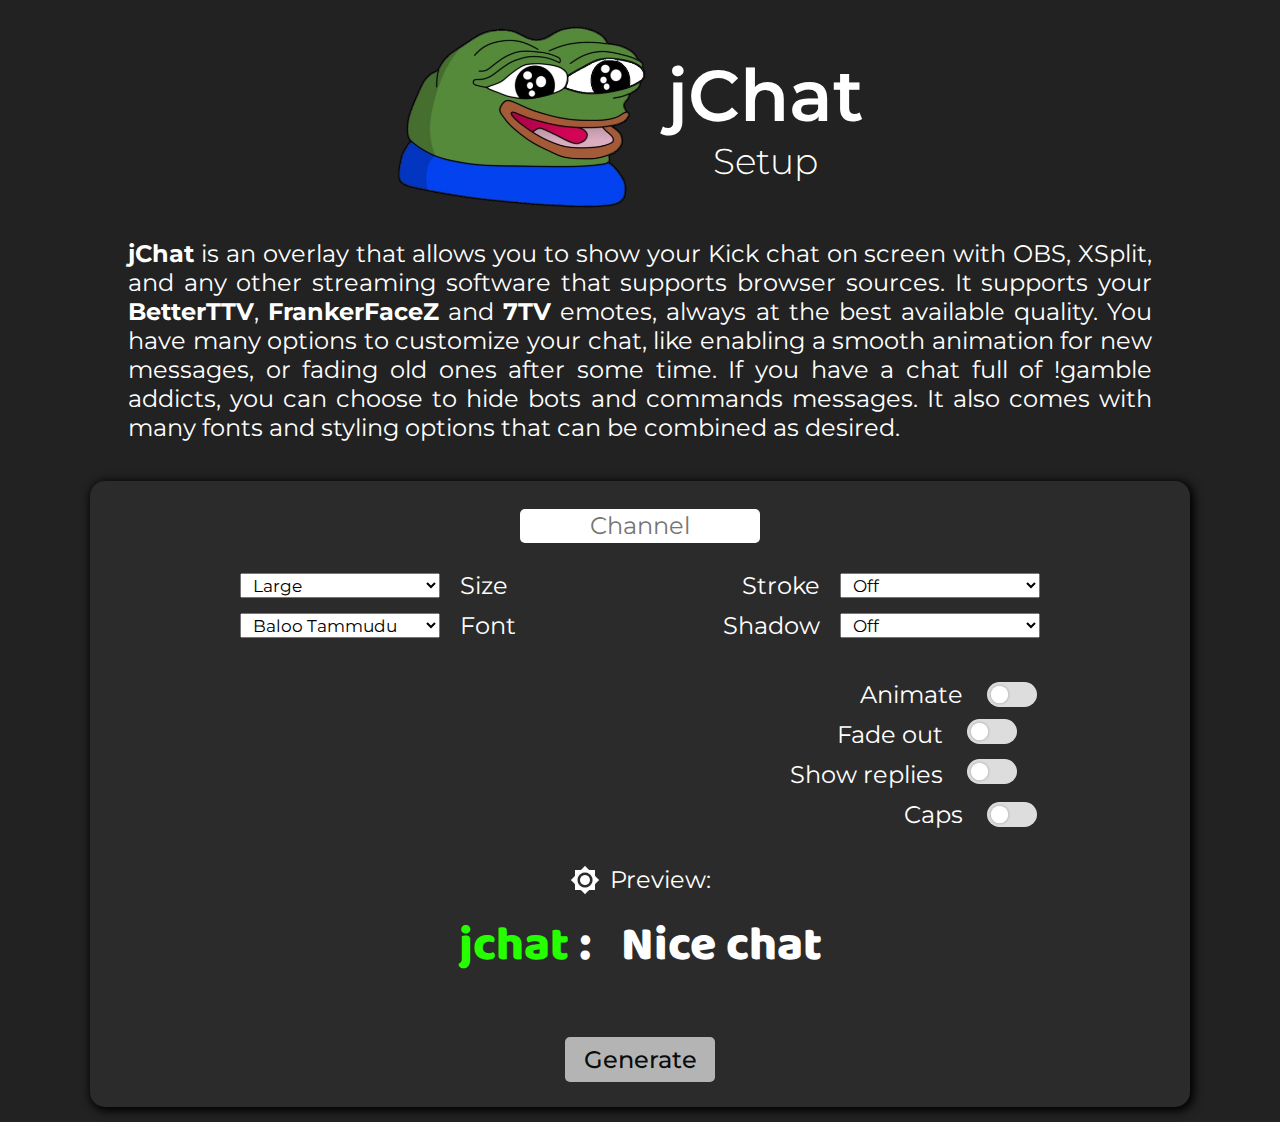
<file: index.html>
<!DOCTYPE html>
<html lang="en">

<head>
    <title>jChat &bull; Setup | giambaJ</title>
    <link rel="preconnect" href="https://fonts.gstatic.com">
    <link href="https://fonts.googleapis.com/css2?family=Montserrat:wght@100;300;400;500;700&display=swap"
          rel="stylesheet">
    <link href="https://fonts.googleapis.com/css2?family=Baloo+Tammudu+2:wght@400;500;600;700;800&family=Comfortaa:wght@300;400;500;600;700&family=Dancing+Script:wght@400;500;600;700&family=Indie+Flower&family=Lato:ital,wght@0,100;0,300;0,400;0,700;0,900;1,100;1,300;1,400;1,700;1,900&family=Noto+Sans+JP:wght@100;300;400;500;700;900&family=Roboto:ital,wght@0,100;0,300;0,400;0,500;0,700;0,900;1,100;1,300;1,400;1,500;1,700;1,900&family=Source+Code+Pro:ital,wght@0,200;0,300;0,400;0,500;0,600;0,700;0,900;1,200;1,300;1,400;1,500;1,600;1,700;1,900&family=Press+Start+2P&family=Wallpoet&display=swap"
          rel="stylesheet">
    <link rel="stylesheet" href="styles/style.css">
    <link rel="stylesheet" class="preview_size" href="styles/size_large.css">
    <link rel="stylesheet" class="preview_font" href="styles/font_BalooTammudu.css">
    <script src="jquery.min.js"></script>
    <script src="settings.js" defer></script>
    <script src="utils.js" defer></script>
    <script src="script.js" defer></script>
</head>

<body>
<header>
    <img src="img/peepoHappy.png" alt="peepoHappy">
    <div>
        <h1>jChat</h1>
        <h2>Setup</h2>
    </div>

</header>

<section>
    <p>
        <em>jChat</em> is an overlay that allows you to show your Kick chat on screen with OBS, XSplit, and any other
        streaming software that supports browser sources. It supports your
        <a href="https://betterttv.com/" target="_blank">BetterTTV</a>, <a href="https://www.frankerfacez.com/"
                                                                           target="_blank">FrankerFaceZ</a> and
        <a href="https://7tv.app/" target="_blank">7TV</a> emotes, always at the best available quality. You have many
        options to customize your chat, like enabling a smooth animation for new messages, or fading old ones after some
        time. If you have
        a chat full of !gamble addicts, you can choose to hide bots and commands messages. It also comes with many fonts
        and styling options that can be combined as desired.
    </p>


    <form name="generator">
        <div class="form_row center">

            <label>
                <input type="text" name="channel" required placeholder="Channel">
            </label>
        </div>
        <div class="form_table">
            <div class="form_col">
                <div class="form_row left">
                    <select name="size" id="size">
                        <option value="1">Small</option>
                        <option value="2">Medium</option>
                        <option value="3" selected>Large</option>
                    </select>
                    <label for="size">Size</label>
                </div>
                <div class="form_row left">
                    <select name="font" id="font">
                        <option value="0" selected>Baloo Tammudu</option>
                        <option value="1">Segoe UI</option>
                        <option value="2">Roboto</option>
                        <option value="3">Lato</option>
                        <option value="4">Noto Sans</option>
                        <option value="5">Source Code Pro</option>
                        <option value="6">Impact</option>
                        <option value="7">Comfortaa</option>
                        <option value="8">Dancing Script</option>
                        <option value="9">Indie Flower</option>
                        <option value="10">Press Start 2P</option>
                        <option value="11">Wallpoet</option>
                    </select>
                    <label for="font">Font</label>
                </div>
                <br>
            </div>
            <div class="form_col">
                <div class="form_row right">
                    <label for="stroke">Stroke</label>
                    <select name="stroke" id="stroke">
                        <option value="0" selected>Off</option>
                        <option value="1">Thin</option>
                        <option value="2">Medium</option>
                        <option value="3">Thick</option>
                        <option value="4">Thicker</option>
                    </select>
                </div>
                <div class="form_row right">
                    <label for="shadow">Shadow</label>
                    <select name="shadow" id="shadow">
                        <option value="0" selected>Off</option>
                        <option value="1">Small</option>
                        <option value="2">Medium</option>
                        <option value="3">Large</option>
                    </select>
                </div>
                <br>
                <div class="form_row right">
                    <label for="animate">Animate</label>
                    <input type="checkbox" name="animate" id="animate">
                </div>
                <div class="form_row right">
                    <label for="fade">Fade out</label>
                    <input type="text" name="fade" id="fade" value="30" class="short hidden"><span id="fade_seconds"
                                                                                         class="hidden">sec</span>
                    <label>
                        <input type="checkbox" name="fade_bool">
                    </label>
                </div>
                <div class="form_row right">
                    <label for="show_replies">Show replies</label>
                    <label>
                        <input type="checkbox" name="show_replies" id="show_replies">
                    </label>
                </div>
                <div class="form_row right">
                    <label for="small_caps">Caps</label>
                    <input type="checkbox" name="small_caps" id="small_caps">
                </div>
            </div>
        </div>

        <div id="submit_container">
            <div class="preview"><img id="brightness" src="img/light.png" alt="brightness"> <label>Preview:</label></div>
            <div id="example">
                <div class="chat_line">
                    <span class="nick" style="color: rgb(38, 255, 0);">jchat</span>
                        <span class="colon">:</span>
                        <span> Nice chat </span>
                </div>
            </div>
            <input type="submit" value="Generate">
        </div>
    </form>
    <div id="result" class="hidden">
        <div id="alert">Copied to clipboard</div>
        <label for="url"></label><input type="text" id="url" readonly>
        <p>Configure a new browser source on your streaming software with the given URL.</p>
        <input type="button" id="reset" value="Reset">
    </div>

</section>
</body>
</html>
</file>
<file: styles/style.css>
body {
    height: 100vh;
    margin: 0;
    background: rgb(34, 34, 34);
    color: white;
    font-family: 'Montserrat', 'Segoe UI', sans-serif;
    font-size: 1.5em;
    font-weight: 400;
    display: flex;
    flex-direction: column;
    align-items: center;
    overflow-x: hidden;
}

header {
    display: flex;
    align-items: center;
    justify-content: center;
    margin-top: 25px;
}

header img {
    width: 250px;
    height: auto;
}

header div {
    margin: 20px;
    text-align: center;
}

h1 {
    margin: 0px;
    font-weight: 600;
    font-size: 3em;
}

h2 {
    margin: 0;
    font-weight: 300;
}

section {
    width: 80%;
    margin: 30px;
    display: flex;
    flex-direction: column;
    align-items: center;
}

p {
    margin-top: 0;
    text-align: justify;
}

em {
    font-weight: bolder;
    font-style: unset;
}

a {
    color: white;
    text-decoration: unset;
    font-weight: bold;
    transition: opacity .3s;
}

a:hover {
    opacity: .6;
}

form[name="generator"] {
    width: 1050px;
    margin: 15px;
    padding: 25px;
    border-radius: 15px;
    background-color: rgb(43, 43, 43);
    box-shadow: 2px 2px 10px 2px black;
    display: flex;
    flex-direction: column;
    justify-content: center;
    align-items: center;
}

.form_table {
    width: 100%;
    display: flex;
    justify-content: center;
    align-items: flex-start;
}

.form_col {
    width: 400px;
    display: flex;
    flex-direction: column;
    justify-content: center;
    align-items: center;
}

.form_row {
    width: 100%;
    height: 40px;
    display: flex;
    align-items: center;
}

.form_row.left {
    justify-content: flex-start;
}

.form_row.right {
    justify-content: flex-end;
}

.form_row.left label {
    margin-left: 20px;
}

.form_row.right label {
    margin-right: 20px;
}

.form_row.center {
    justify-content: center;
    margin-bottom: 20px;
}

input[type="text"] {
    width: 220px;
    height: 30px;
    border: none;
    border-radius: 5px;
    font-family: 'Montserrat', 'Segoe UI', sans-serif;
    font-size: 1em;
    text-align: center;
    padding: 2px 10px;
}

input[type="text"].short {
    width: 40px;
    height: 25px;
    font-size: 0.8em;
}

input[type="checkbox"] {
    font-size: 17px;
    -webkit-appearance: none;
    -moz-appearance: none;
    appearance: none;
    width: 50px;
    height: 25px;
    background: rgb(221, 221, 221);
    border-radius: 20px;
    position: relative;
    cursor: pointer;
    outline: none;
    -webkit-transition: all .2s ease-in-out;
    transition: all .2s ease-in-out;
}

input[type="checkbox"]:checked {
    background: rgb(14, 207, 255);
}

input[type="checkbox"]:after {
    position: absolute;
    content: "";
    width: 25px;
    height: 25px;
    border-radius: 50%;
    background: white;
    -webkit-box-shadow: 0 0 .25em rgba(0, 0, 0, .3);
    box-shadow: 0 0 .25em rgba(0, 0, 0, .3);
    -webkit-transform: scale(.7);
    transform: scale(.7);
    left: 0;
    -webkit-transition: all .2s ease-in-out;
    transition: all .2s ease-in-out;
}

input[type="checkbox"]:checked:after {
    left: calc(100% - 1.5em);
}

select {
    width: 200px;
    height: 25px;
    font-family: 'Montserrat', 'Segoe UI', sans-serif;
    font-size: 0.7em;
    padding: 0px 8px;
    cursor: pointer;
}

.hidden {
    display: none !important;
}

#fade_seconds {
    margin: 10px;
    font-size: 0.7em;
    font-weight: 200;
}

select:focus,
input:focus {
    outline: none;
}

#submit_container {
    display: flex;
    flex-direction: column;
    justify-content: center;
    align-items: center;
}

.preview {
    margin-top: 30px;
    display: flex;
}

.preview img {
    width: 30px;
    height: 30px;
    margin-right: 10px;
    cursor: pointer;
}

#example {
    margin: 25px 0px;
    margin-top: 10px;
    padding: 1rem;
    border-radius: 15px;
    overflow: hidden;
    color: white;
    font-weight: 800;
    word-break: break-word;
    transition: background-color .3s ease-in-out;
}

#example.white {
    background-color: white;
}

#example .user_info {
    display: inline-block;
}

#example .badge {
    vertical-align: middle;
    border-radius: 10%;
}

#example .cheer_bits {
    color: rgb(189, 98, 255);
    font-size: 0.6em;
    -webkit-text-stroke: 1px black;
}

#example .emote {
    vertical-align: middle;
}

#example .emoji {
    vertical-align: middle;
}

input[type="submit"],
input[type="button"] {
    width: 150px;
    height: 45px;
    border: none;
    border-radius: 5px;
    font-family: 'Montserrat', 'Segoe UI', sans-serif;
    font-size: 1em;
    font-weight: 500;
    cursor: pointer;
    opacity: .7;
    transition: opacity .3s;
}

input[type="submit"]:hover,
input[type="button"]:hover {
    opacity: 1;
}

#result {
    position: relative;
    width: 950px;
    margin: 15px;
    padding: 25px;
    border-radius: 15px;
    background-color: rgb(43, 43, 43);
    box-shadow: 2px 2px 10px 2px black;
    display: flex;
    flex-direction: column;
    align-items: center;
}

#alert {
    visibility: hidden;
    opacity: 0;
    position: absolute;
    width: 800px;
    height: 30px;
    background-color: white;
    border-radius: 5px;
    cursor: pointer;
    color: black;
    font-size: 1em;
    text-align: center;
    padding: 2px 10px;
    transition: opacity .2s ease-out;
}

#url {
    width: 800px;
    cursor: pointer;
}

#result p {
    text-align: center;
    font-size: 0.9em;
    margin: 1em;
}

#donation {
    font-size: 0.7em;
    font-weight: 300;
    text-align: center;
    margin: 30px;
}

#donation .emote {
    height: 30px;
    width: 30px;
    margin-bottom: -5px;
    margin-right: 0;
}

#donation form {
    margin: 15px;
}

#paypal {
    width: 100px;
    height: 25px;
    border-radius: 20px;
    background-color: rgb(255, 196, 57);
    font-size: 0.9em;
    font-weight: 600;
}

footer {
    width: 100%;
    margin-top: auto;
    padding: 10px;
    display: flex;
    flex-direction: column;
    align-items: center;
    background-color: black;
}

footer p {
    font-size: 0.8em;
    font-weight: 200;
    margin: 5px;
}

footer a {
    font-weight: 400;
}

.github {
    height: 20px;
    margin-left: 5px;
    vertical-align: middle;
}


/* Scrollbar */

::-webkit-scrollbar {
    width: 12px;
    height: 12px;
}

::-webkit-scrollbar-thumb {
    background: rgb(43, 43, 43);
}

::-webkit-scrollbar-thumb:hover {
    background: rgb(77, 77, 77);
}

::-webkit-scrollbar-track {
    background: black;
}
</file>
<file: styles/size_large.css>
#example {
    font-size: 48px;
}

#example .chat_line {
    line-height: 75px;
}

#example .badge {
    width: 40px;
    height: 40px;
    margin-right: 5px;
    margin-bottom: 8px;
}

#example .badge:last-of-type {
    margin-right: 8px;
}

#example .colon {
    margin-right: 20px;
}

#example .cheer_bits {
    font-weight: 500;
    margin-right: 10px;
}

#example .cheer_emote {
    max-height: 60px;
    margin-bottom: -15px;
}

#example .emote {
    max-width: 180px;
    height: 60px;
    margin-right: -8px;
}

#example .emoji {
    height: 55px;
}
</file>
<file: styles/font_BalooTammudu.css>
#example {
    font-family: 'Baloo Tammudu 2', cursive;
}
</file>
